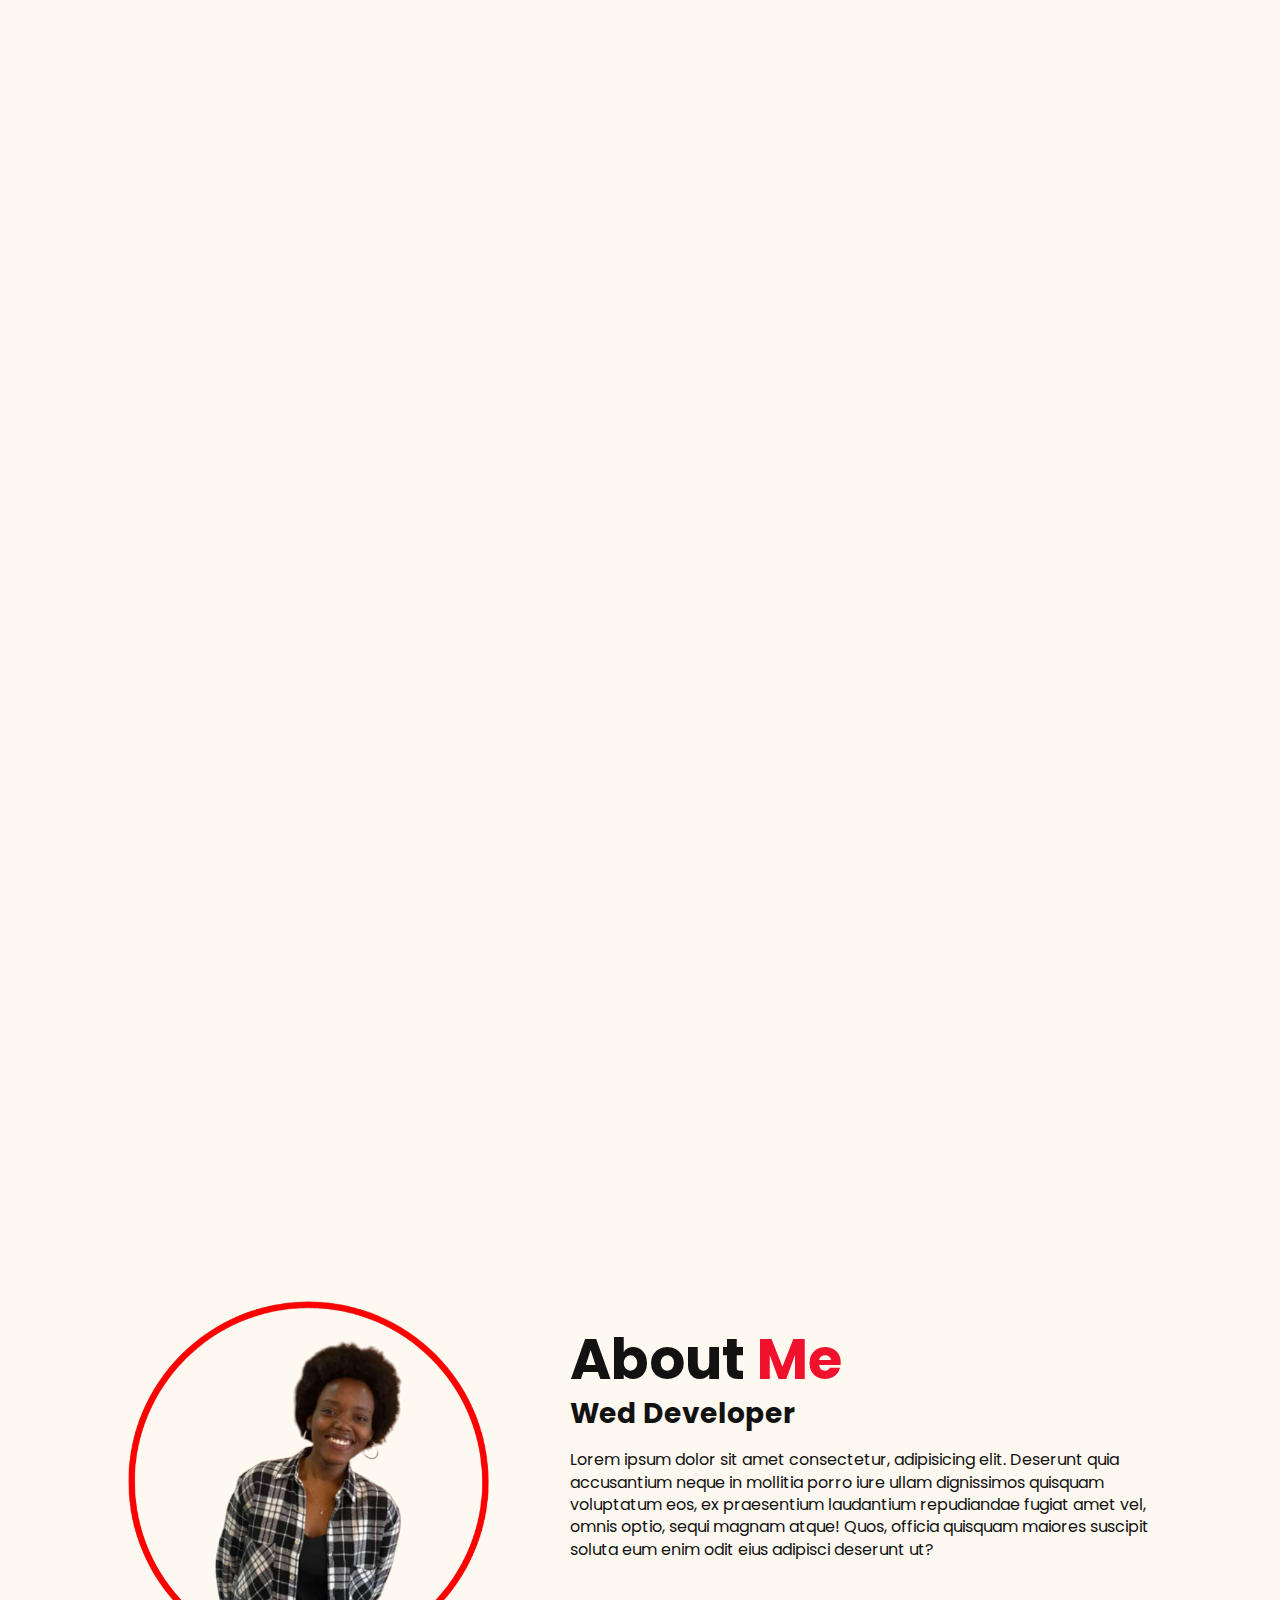
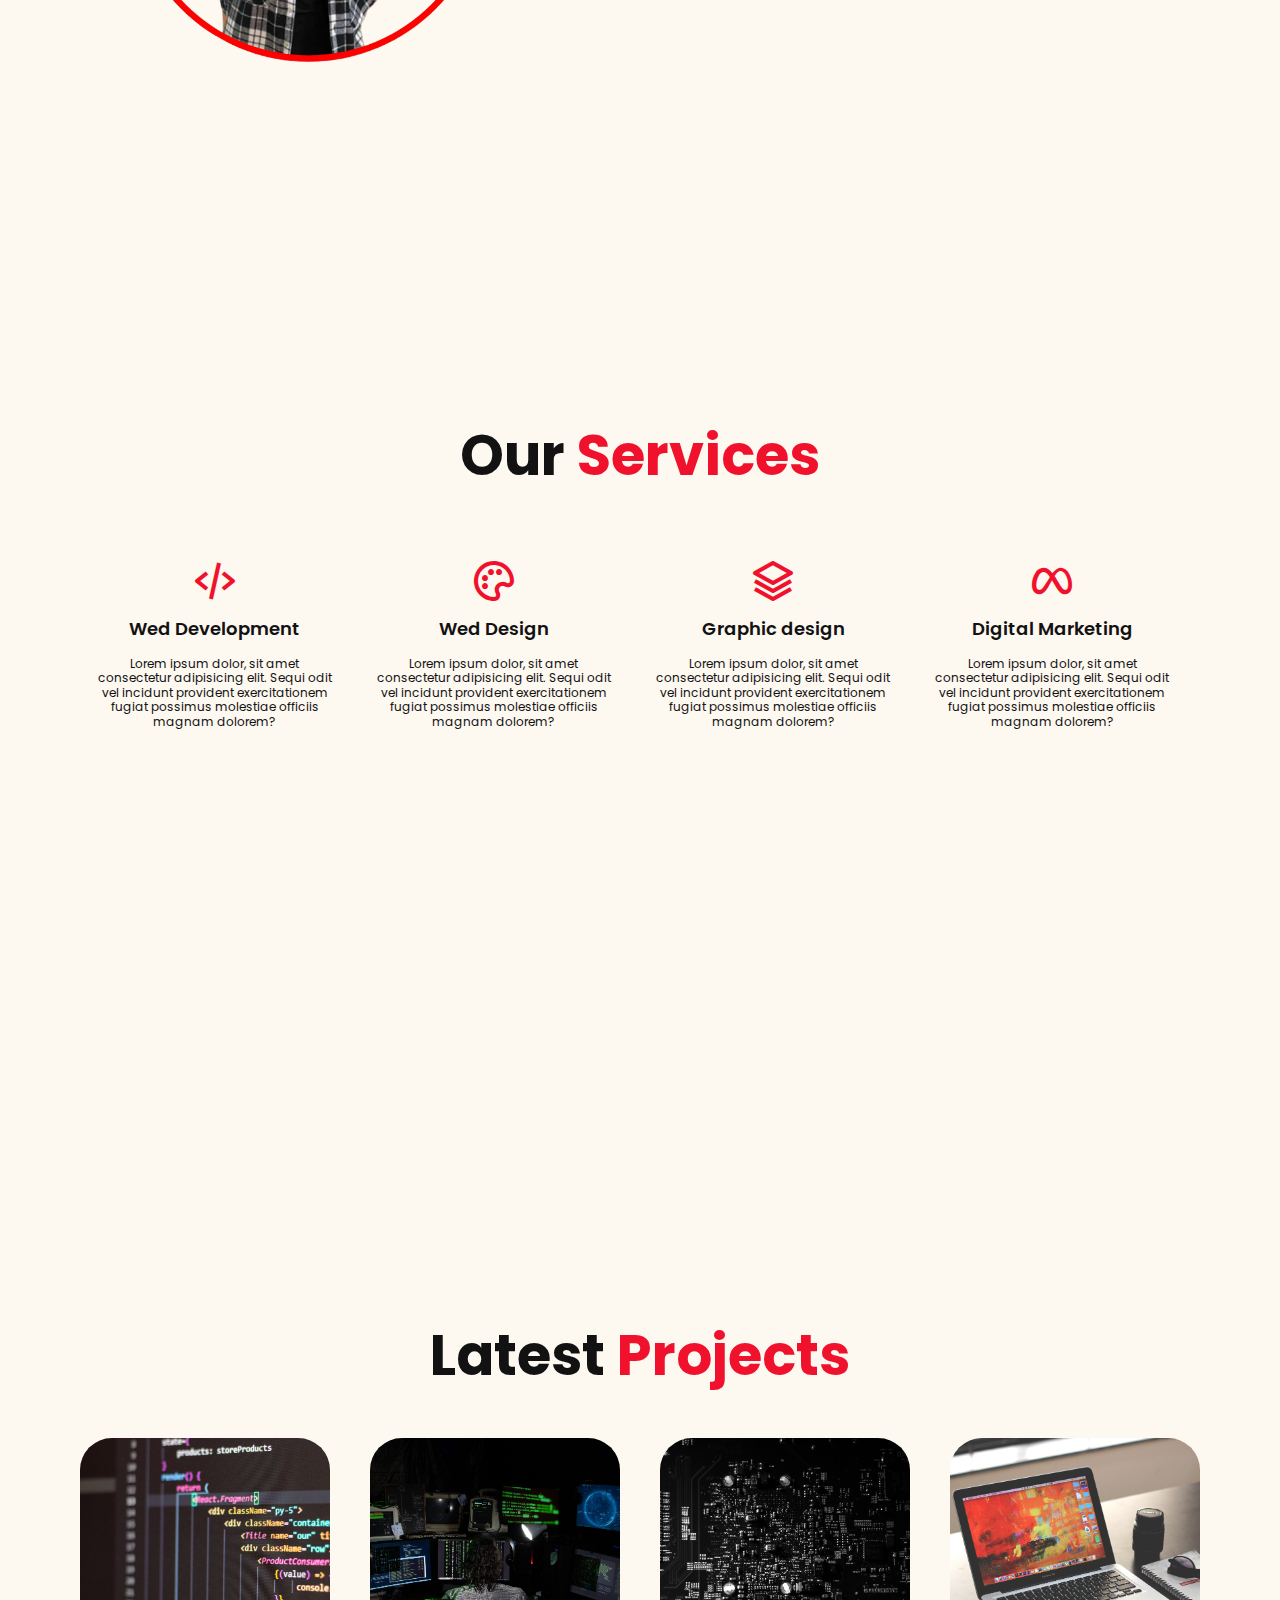
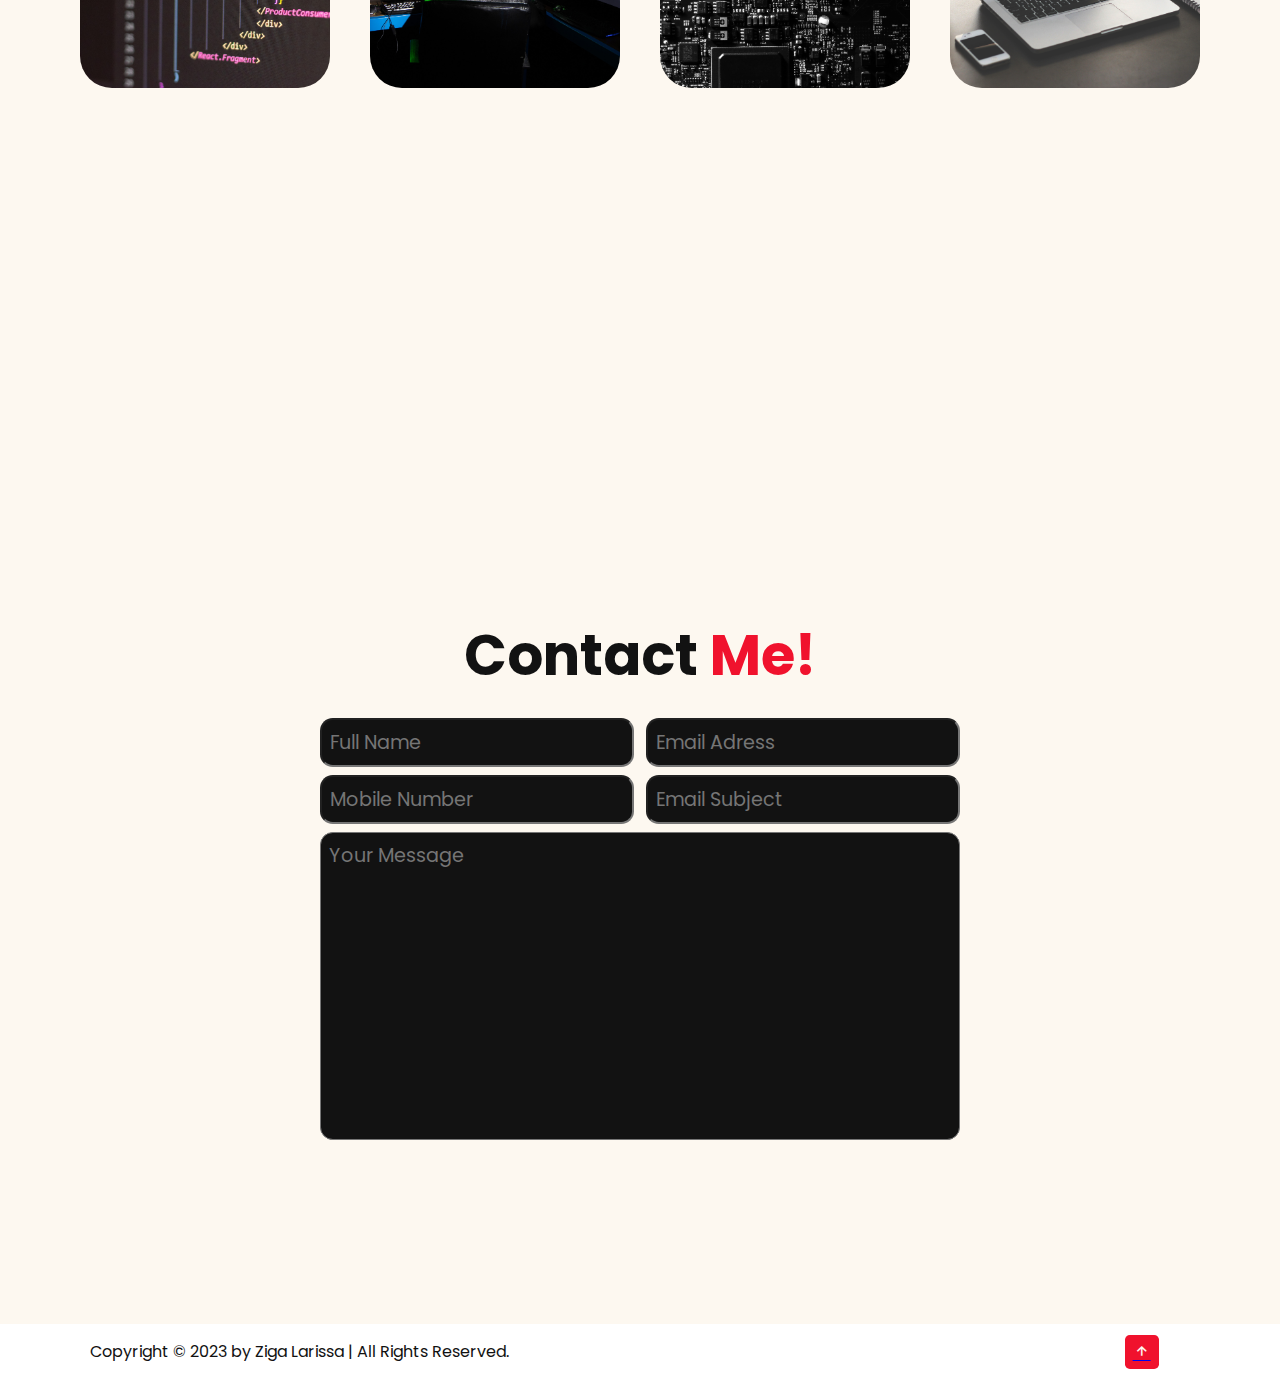
<file: portfolio/index.html>
<!DOCTYPE html>
<html lang="en">
<head>
    <meta charset="UTF-8">
    <meta name="viewport" content="width=device-width, initial-scale=1.0">
    <title>Ziga Larissa's Portfolio</title>
    <!--style sheet-->
    <link rel="stylesheet" href="style.css">
    <!--Boxicons CSS-->
    <link href='https://unpkg.com/boxicons@2.1.4/css/boxicons.min.css' rel='stylesheet'>
</head>
<body>
    <header class="header">
        <a href="" class="logo">Portfolio.</a>

        <i class='bx bx-menu' id="menu-icon"></i>

        <nav class="navbar">
            <a href="#home" style="--i:12;" class="active">Home</a>
            <a href="#about" style="--i:13;">About</a>
            <a href="#services" style="--i:14;">Services</a>
            <a href="#portfolio" style="--i:15;">Portfolio</a>
            <a href="#contact" style="--i:16;">Contact</a>
        </nav>

        <div class="toggle" id="darkMode-icon">
            <i class='bx bx-moon toggle-icon'></i>
        </div>
    </header>

    <!-- home section design starts here -->

    <section class="home" id="home"> <!--id is used to link to the navbar-->
        <div class="home-content">
            <h3>Hello, I am</h3>
            <h1>Ziga <span>Larissa</span></h1>
            <p>Lorem ipsum dolor sit amet consectetur <br>adipisicing elit.Nisi ex harum cum? <br>Eaque deserunt voluptate</p>
            
            <div class="social-media">
                <a href="#" style="--i:7;"><i class='bx bxl-twitter' ></i></a>
                <a href="#" style="--i:8;"><i class='bx bxl-facebook' ></i></a>
                <a href="#" style="--i:9;"><i class='bx bxl-instagram-alt' ></i></a>
                <a href="#" style="--i:10;"><i class='bx bxl-linkedin' ></i></a>
            </div>

            <a href="#" class="btn"> Dawnload CV</a>
        </div>

        <div class="profession-container">
            <div class="profession-box" >
                <div class="profession" style="--i:0;">
                    <i class='bx bx-code-alt' ></i>
                    <h3>Web Developer</h3>
                </div>
                <div class="profession" style="--i:1;">
                    <i class='bx bx-palette' ></i>
                    <h3>Web Designer</h3>
                </div>
                <div class="profession" style="--i:2;">
                    <i class='bx bx-layer' ></i>
                    <h3>Graphic Designer</h3>
                </div>
                <div class="profession" style="--i:3;">
                    <i class='bx bxl-meta' ></i>
                    <h3>Digital Marketing</h3>
                </div>

                <!--the circle that rotates the professions-->
                <div class="circle"></div>
            </div>

            <div class="overlay"></div>
        </div>

        <div class="home-img">
            <img src="home.png" alt="">
        </div>
    </section>

    <!-- about section design starts here -->
    <section class="about" id="about">
        <div class="about-img">
            <img src="about.png" alt="">
        </div>

        <div class="about-content">
            <h2 class="heading">About <span>Me</span></h2>
            <h3>Wed Developer</h3>
            <p>Lorem ipsum dolor sit amet consectetur, adipisicing elit. 
                Deserunt quia accusantium neque in mollitia porro iure ullam 
                dignissimos quisquam voluptatum eos, ex praesentium laudantium 
                repudiandae fugiat amet vel, omnis optio, sequi magnam atque! 
                Quos, officia quisquam maiores suscipit soluta eum enim odit eius 
                adipisci deserunt ut?</p>
            
            <a href="#" class="btn">Read More</a>
        </div>
    </section>

    <!-- services section design starts here -->
    <section class="services" id="services"> <!--id is used to link to the navbar-->
        <h2 class="heading">Our <span>Services</span></h2>

        <div class="services-container">
            <div class="services-box">
                <i class="bx bx-code-alt"></i>
                <h3>Wed Development</h3>
                <p>Lorem ipsum dolor, sit amet consectetur adipisicing elit. 
                    Sequi odit vel incidunt provident exercitationem fugiat possimus 
                    molestiae officiis magnam dolorem?</p>
                
                <a href="#" class="btn">Read More</a>
            </div>

            <div class="services-box">
                <i class='bx bx-palette' ></i>
                <h3>Wed Design</h3>
                <p>Lorem ipsum dolor, sit amet consectetur adipisicing elit. 
                    Sequi odit vel incidunt provident exercitationem fugiat possimus 
                    molestiae officiis magnam dolorem?</p>
                
                <a href="#" class="btn">Read More</a>
            </div>

            <div class="services-box">
                <i class='bx bx-layer' ></i>
                <h3>Graphic design</h3>
                <p>Lorem ipsum dolor, sit amet consectetur adipisicing elit. 
                    Sequi odit vel incidunt provident exercitationem fugiat possimus 
                    molestiae officiis magnam dolorem?</p>
                
                <a href="#" class="btn">Read More</a>
            </div>

            <div class="services-box">
                <i class='bx bxl-meta' ></i>
                <h3>Digital Marketing</h3>
                <p>Lorem ipsum dolor, sit amet consectetur adipisicing elit. 
                    Sequi odit vel incidunt provident exercitationem fugiat possimus 
                    molestiae officiis magnam dolorem?</p>
                
                <a href="#" class="btn">Read More</a>
            </div>
        </div>
    </section>

    <!-- portfolio section design starts here -->
    <section class="portfolio" id="portfolio">
        <h2 class="heading">Latest <span>Projects</span></h2>

        <div class="portfolio-container">
            <div class="portfolio-box">
                <img src="portfolio1.png" alt="">
                <div class="portfolio-overlay">
                    <h4>Project One</h4>
                    <p>Lorem ipsum dolor sit amet consectetur adipisicing elit. 
                        Quisquam, voluptatum.</p>
                    
                    <a href="#"><i class='bx bx-link-external'></i></a>
                </div>
            </div>

            <div class="portfolio-box">
                <img src="portfolio2.png" alt="">
                <div class="portfolio-overlay">
                    <h4>Project Two</h4>
                    <p>Lorem ipsum dolor sit amet consectetur adipisicing elit. 
                        Quisquam, voluptatum.</p>
                    
                    <a href="#"><i class='bx bx-link-external'></i></a>
                </div>
            </div>

            <div class="portfolio-box">
                <img src="portfolio3.png" alt="">
                <div class="portfolio-overlay">
                    <h4>Project Three</h4>
                    <p>Lorem ipsum dolor sit amet consectetur adipisicing elit. 
                        Quisquam, voluptatum.</p>
                    
                    <a href="#"><i class='bx bx-link-external'></i></a>
                </div>
            </div>

            <div class="portfolio-box">
                <img src="portfolio4.png" alt="">
                <div class="portfolio-overlay">
                    <h4>Project Four</h4>
                    <p>Lorem ipsum dolor sit amet consectetur adipisicing elit. 
                        Quisquam, voluptatum.</p>
                    
                    <a href="#"><i class='bx bx-link-external'></i></a>
                </div>
            </div>
        </div>
    </section>


    <!-- contact section design starts here -->
     <section class="contact" id="contact">
        <h2 class="heading">Contact <span>Me!</span></h2>

        <form action="#">
            <div class="input-box">
                <input type="text" placeholder="Full Name">
                <input type="email" placeholder="Email Adress">
            </div>

            <div class="input-box">
                <input type="number" placeholder="Mobile Number">
                <input type="text" placeholder="Email Subject">
            </div>

            <textarea name="" id="" cols="30" rows="10" placeholder="Your Message"></textarea>
            <input type="submit" value="Send Message" class="btn">
        </form>
     </section>

    <!-- footer section design starts here -->
    <footer class="footer">
        <div class="footer-text">
            <p>Copyright &copy; 2023 by Ziga Larissa | All Rights Reserved.</p>
        </div>

        <div class="footer-iconTop">
            <a href="#home"><i class='bx bx-up-arrow-alt'></i></a>
        </div>
    </footer>

    <script src="script.js"></script>
</body>
</html>
</file>
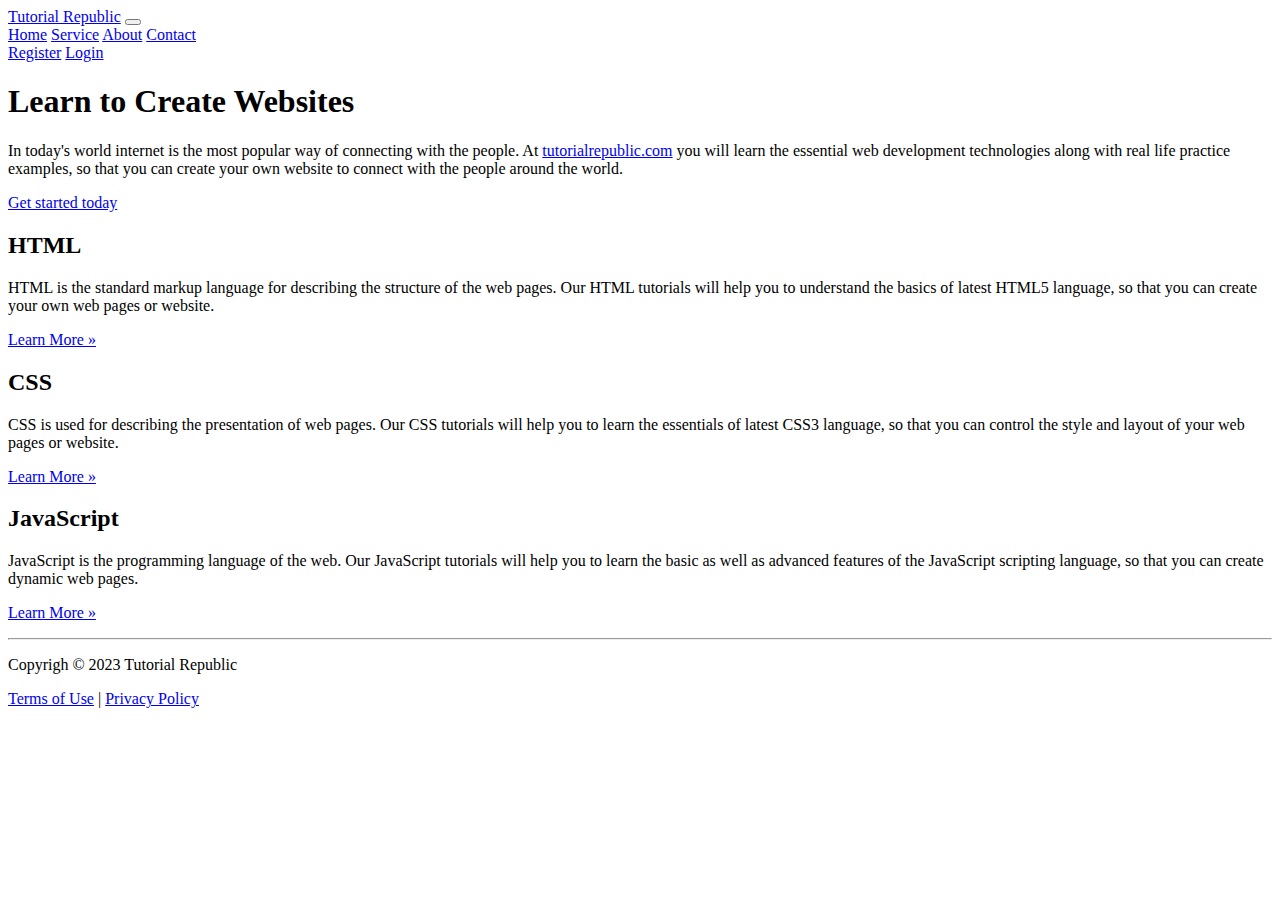
<file: home.html>
<!DOCTYPE html>
<html lang="en">
<head>
    <meta charset="UTF-8">
    <meta name="viewport" content="width=device-width, initial-scale=1.0">
    <title>Tutorial Republic</title>
    <!--Bootstrap CSS-->
    <link href="https://cdn.jsdelivr.net/npm/bootstrap@5.0.2/dist/css/bootstrap.min.css" rel="stylesheet" integrity="sha384-EVSTQN3/azprG1Anm3QDgpJLIm9Nao0Yz1ztcQTwFspd3yD65VohhpuuCOmLASjC" crossorigin="anonymous">
    <!--Bootstrap icons-->
    <link rel="stylesheet" href="https://cdn.jsdelivr.net/npm/bootstrap-icons@1.5.0/font/bootstrap-icons.css">
</head>
<body>
    <!--navigation bar-->
    <nav class="navbar navbar-expand-lg navbar-dark bg-dark">
        <!--a container fluid for proper padding and alignment of the nav links-->
        <div class="container-fluid">
            <!--logo/brand name and a toggler icon button-->
            <a href="#" class="navbar-brand">Tutorial Republic</a>
            <button type="button" class="navbar-toggler" data-bs-toggle="collapse" data-bs-target="#navbarCollapse">
                <span class="navbar-toggler-icon"></span>
            </button>

            <!--navbar links that collapses in a small viewport-->
            <div class="collapse navbar-collapse" id="navbarCollapse">
                <div class="navbar-nav">
                    <a href="#" class="nav-item nav-link active">Home</a>
                    <a href="#" class="nav-item nav-link">Service</a>
                    <a href="#" class="nav-item nav-link">About</a>
                    <a href="#" class="nav-item nav-link">Contact</a>
                </div>

                <!--navbar links that are on the right-->
                <div class="navbar-nav ms-auto">
                    <a href="#" class="nav-item nav-link">Register</a>
                    <a href="#" class="nav-item nav-link">Login</a>
                </div>
            </div>
        </div>
    </nav>

    <!--Container for Intro-->
    <div class="container">
        <div class="p-5 my-4 bg-light rounded-3">
            <h1>Learn to Create Websites</h1>
            <!--use lead class to make the paragraph standout-->
            <p class="lead">In today's world internet is the most popular way of connecting with the people. At <a 
                href="https://www.tutorialrepublic.com" class="text-success" target="_blank">tutorialrepublic.com</a>
                you will learn the essential web development technologies along with real life practice examples,
                so that you can create your own website to connect with the people around the world.</p>

            <!--a button to direct you on a new page-->
            <p><a href="https://www.tutorialrepublic.com" class="btn btn-success btn-lg" target="_blank">Get started today</a></p>
        </div>

        <!--a row Container for the three columns-->
        <div class="row">
            <!--column 1-->
            <div class="col-md-4">
                <h2>HTML</h2>
                <p>HTML is the standard markup language for describing the structure of the web pages. 
                    Our HTML tutorials will help you to understand the basics of latest HTML5 language, so that you can create your own web pages or website.</p>
                <p><a href="https://www.tutorialrepublic.com/html-tutorial/" target="_blank" class="btn btn-success">Learn More &raquo;</a></p>
            </div>

            <!--column 2-->
            <div class="col-md-4">
                <h2>CSS</h2>
                <p>CSS is used for describing the presentation of web pages. 
                    Our CSS tutorials will help you to learn the essentials of latest CSS3 language, so that you can control the style and layout of your web pages or website.</p>
                <p><a href="https://www.tutorialrepublic.com/css-tutorial/" target="_blank" class="btn btn-success">Learn More &raquo;</a></p>
            </div>

            <!--column 3-->
            <div class="col-md-4">
                <h2>JavaScript</h2>
                <p>JavaScript is the programming language of the web. 
                    Our JavaScript tutorials will help you to learn the basic as well as advanced features of the JavaScript scripting language, so that you can create dynamic web pages.</p>
                <p><a href="https://www.tutorialrepublic.com/JavaScript-tutorial/" target="_blank" class="btn btn-success">Learn More &raquo;</a></p>
            </div>
        </div>

        <!--line above the footer-->
        <hr>
        <!--Container for the footer-->
        <footer>
            <div class="row">
                <div class="col-md-6">
                    <p>Copyrigh &copy; 2023 Tutorial Republic</p>
                </div>

                <div class="col-md-6 text-md-end">
                    <a href="#" class="text-dark">Terms of Use</a>
                    <span class="text-muted mx-2"> | </span>
                    <a href="#" class="text-dark">Privacy Policy</a>
                </div>
            </div> 
        </footer>
    </div>

    <!--Bootstrap JS-->
    <!--Place at end of body for faster loading-->
    <script src="https://cdn.jsdelivr.net/npm/bootstrap@5.0.2/dist/js/bootstrap.bundle.min.js" integrity="sha384-MrcW6ZMFYlzcLA8Nl+NtUVF0sA7MsXsP1UyJoMp4YLEuNSfAP+JcXn/tWtIaxVXM" crossorigin="anonymous"></script>
</body>
</html>
</file>
<file: portfolio/style.css>
@import url('https://fonts.googleapis.com/css?family=Poppins:wght@300;400;500;600;700&display=swap');

* {
    margin: 0;
    padding: 0;
    box-sizing: border-box;
    font-family: 'Poppins', sans-serif;
}

:root {
   /* --primary-color: #fff;
    --secondary-color: #333;
    --main-color: #754ef9; */

    /* --primary-color: #fff;
    --secondary-color: #333;
    --main-color: #ff0000; */

    --primary-color: #FDF8F0;
    --secondary-color: #121212;
    --main-color: #F0122D;
}

.dark-mode {
    --primary-color: #121212;
    --secondary-color: #FDF8F0;
}

body {
    background: var(--primary-color);
    color: var(--secondary-color);
    overflow-x: hidden;
}

.header {
    position: fixed;
    top:0;
    left:0;
    width: 100%;
    padding: 20px 7%;
    background: transparent;
    display:flex;
    align-items: center;
    z-index: 100; 
}

.header.sticky {
    border-bottom: .1rem solid var(--secondary-color);
    background: var(--primary-color); /*to make the background white when scrolling*/
}

.logo {
    font-size: 25px;
    color: var(--main-color);
    text-decoration: none;
    font-weight: 600;
    cursor: default;
    margin-right: auto; /*align logo to the left*/
    opacity: 0;
    animation: slideRight 1s ease forwards;
}

.navbar a {
    position: relative;
    display: inline-block;
    font-size: 18px;
    color: var(--secondary-color);
    text-decoration: none;
    font-weight: 500;
    margin-right: 35px;
    opacity: 0;
    animation: slideLeft 1s ease forwards;
    animation-delay: calc(.2s * var(--i));
}

.navbar a.active::before {
    content: '';
    position: absolute;
    left: 0;
    bottom: -6px;
    width: 100%;
    height: 2px;
    background: var(--secondary-color);
}

/* hovering effect */
.navbar a:hover {
    color: var(--primary-color);
}

.navbar a.active:hover::before { /*hovering effect for the active link*/
    background: var(--primary-color);
}

.toggle {
    display: flex;
    margin-top: 1px;
    cursor: pointer;
    opacity: 0;
    animation: slideLeft 1s ease forwards;
    animation-delay: 3.5s;
}

.toggle .toggle-icon {
    font-size: 24px;
    color: var(--secondary-color);
}

#menu-icon {
    font-size: 3rem;
    color: var(--secondary-color);
    display: none;
}

/* hovering effect */
.toggle .toggle-icon:hover {
    color: var(--primary-color);
}

.home {
    width: 100%;
    height: 100vh;
    padding: 60px 7% 0;
    display: flex;
    align-items: center;
}

.home-content {
    max-width: 440px;
}

.home .home-content h3 {
    font-size: 32px;
    line-height: .3;
    opacity: 0;
    animation: slideRight 1s ease forwards;
    animation-delay: .7s;
}

.home .home-content h1 {
    font-size: 56px;
    font-weight: 700;
    margin-bottom: 3px;
    opacity: 0;
    animation: slideRight 1s ease forwards;
    animation-delay: 1s;
}

.home .home-content h1 span {
    color: var(--main-color);
}

.home .home-content p {
    font-size: 16px;
    opacity: 0;
    animation: slideLeft 1s ease forwards;
    animation-delay: 1s;
}

.social-media a {
    display: inline-flex; /*to align the icons in a row*/
    justify-content: center; /*to align the icons in a row and in the middle of their borders*/
    align-items: center; /*to align the icons in a row and in center of their borders */
    width: 40px;
    height: 40px;
    background: transparent;
    border: 2px solid var(--main-color);
    border-radius: 50%;
    box-shadow: 0 2px 5px rgba(0,0,0,.2); /*horizontal vertical blur spread*/
    font-size: 20px;
    color: var(--main-color);
    text-decoration: none;
    margin: 25px 15px 30px 0; /*top right bottom left*/
    transition: .5s ease;
    opacity: 0;
    animation: slideLeft 1s ease forwards;
    animation-delay: calc(.2s * var(--i));
}

.social-media a:hover {
    background: var(--main-color);
    color: #fff;
}

.btn {
    display: inline-block;
    background: var(--main-color);
    padding: 12px 28px;
    border-radius: 6px;
    box-shadow: 0 2px 15px rgba(0, 0, 0, .2);
    border: 2px solid transparent; 
    color: var(--primary-color);
    font-size: 16px;
    font-weight: 600;
    text-decoration: none;
    letter-spacing: 1px;
    opacity: 0;
    animation: slideTop 1s ease forwards;
    animation-delay: 2s;
}

.btn:hover {
    background: transparent;
    color: var(--main-color);
    border-color: var(--main-color);
}

.home .profession-container {
    position: absolute;
    top: 50%;
    right: 0;
    transform: translateY(-50%);
    width: 768px;
    height: 768px;
    overflow: hidden;
}

.profession-container .profession-box {
    position: absolute;
    top: 0;
    right: 0;
    width: 100%;
    height: 100%;
    border-radius: 50%;
    display: flex;
    justify-content: center;
    align-items: center;
    opacity: 0;
    animation: slideLeft 1s ease forwards, professionRotate 13s ease-out infinite;
    animation-delay: 2.5s, 3.5s; 
}

.profession-box .profession {
    position: absolute;
    left: 0;
    transform-origin: 384px;
    transform: rotate(calc(360deg / 4 * var(--i)));
    display: flex;
    flex-direction: column;
    align-items: center; /*align the icon above the middle of the text*/
    color: var(--main-color);
    background: var(--primary-color);
    padding: 13px 0;
}

.profession-box .profession:nth-child(1) i { /*select the first icon*/
    margin-left: 30px;
}

.profession-box .profession:nth-child(2) i { 
    margin-left: 44px;
    margin-bottom: 5px;
}

.profession-box .profession:nth-child(3) i { /*select the first icon*/
    margin-left: 16px;
    margin-bottom: 5px;
}

.profession-box .profession:nth-child(4) i {
    margin-left: 14px;
}

.profession i {
    font-size: 38px;
}

.profession h3 {
    font-size: 24px;
    line-height: 1;
    font-weight: 600;
}

.profession-box .circle {
    width: 72%;
    height: 72%;
    border: 3px solid var(--main-color);
    border-radius: 50%;
}

.profession-container .overlay {
    position: absolute;
    top: 0;
    right: 0;
    width: 0;
    height: 0;
    border-top: 384px solid var(--main-color);
    border-right: 384px solid var(--main-color);
    border-bottom: 384px solid var(--main-color);
    border-left: 384px solid transparent;
    opacity: 0;
    animation: slideLeft 1s ease forwards;
    animation-delay: 1.5s;
}

.home-img img {
    position: absolute;
    bottom: 0;
    right: 30px;
    width: 100%;
    max-width: 900px;
    /* max-height: 850px; */
    margin-bottom: -6.3%;
    pointer-events: none;
    opacity: 0;
    animation: slideLeft 1s ease forwards;
    animation-delay: 2.8s;
}

/* ABOUT SECTION */
.about {
    margin-top: 100px;
    width: 100%;
    height: 100vh;
    padding: 60px 7% 0;
    display: flex;
    justify-content: center;
    align-items: center;
    gap: 2rem;
    background: var(--primary-color);
}

.about-img img {
    width: 35vw;
}

.heading {
    text-align: center;
    font-size: 56px;
}

.heading span {
    color: var(--main-color);
}

.about-content h2 {
    text-align: left;
    line-height: 1.2;
}

.about-content h3 {
    font-size: 28px;
}

.about-content p {
    font-size: 16px;
    line-height: 1.4;
    margin: 14px 0 20px;
}

/* SERVICES SECTION */

.services {
    width: 100%;
    height: 100vh;
    padding: 1% 0% 5% 0;
    background: var(--primary-color);
    color: var(--secondary-color);
}

.services h2 {
    margin-top: 100px;
}

.services-container {
    display: flex;
    justify-content: space-between;
    align-items: center;
    flex-wrap: wrap;
    margin: 4% 8% 8% 7%;
}

.services-container .services-box {
    display: block;
    width: 23%;
    height: 45vh;
    background: var(--primary-color);
    padding: 5px 0 20px 0;
    border-radius: 2rem;
    text-align: center;
    border: .2rem solid var(--primary-color);
}

.services-container .services-box:hover {
    border-color: var(--main-color);
    transform: scale(1.02);
}

.services-box i {
    font-size: 48px;
    color: var(--main-color);
    margin-bottom: 10px;
}

.services-box h3 {
    font-size: 18px;
    font-weight: 600;
    margin-bottom: 10px;
}

.services-box p {
    font-size: 12px;
    line-height: 1.2;
    margin: 15px 4px 20px;
}

.services-box .btn {
    padding: 8px 16px;
}


/* PORTFOLIO SECTION */

.portfolio {
    width: 100%;
    height: 100vh;
    padding: 1% 0% 5% 0; /*top right bottom left*/
    background: var(--primary-color);
}

.portfolio h2 {
    margin-top: 100px;
    margin-bottom: 2.5rem;
}

.portfolio-container {
    display: grid;
    grid-template-columns: repeat(4, 1fr);
    align-items: center;
    gap: 2.5rem;
    margin: 1.5rem 5rem 20rem 5rem;
}

.portfolio-container .portfolio-box {
    position: relative;
    border-radius: 2rem;
    box-shadow: 0 0 1rem var(--primary-color);
    overflow: hidden;
    display: flex;
    justify-content: center;
    align-items: center;
}

.portfolio-box img {
    width: 100%;
    transition: .5 ease; /*to make the transition smooth*/
}

.portfolio-box img:hover {
    transform: scale(1.1); /*to zoom in the image*/
}

.portfolio-box .portfolio-overlay {
    position: absolute;
    bottom: 0;
    left: 0;
    width: 100%;
    height: 100%;
    background: linear-gradient(rgba(0, 0, 0, .1), var(--main-color));
    display: flex;
    justify-content: center;
    align-items: center;
    flex-direction: column;
    text-align: center;
    padding: 0 1rem;
    color: #FDF8F0;
    transform: translateY(100%); /*to hide the overlay*/
    transition: .5s ease; /*to make the transition smooth*/
}

.portfolio-box:hover .portfolio-overlay {
    transform: translateY(0); /*to show the overlay*/
}

.portfolio-overlay h4 {
    font-size: 28px;
    font-weight: 600;
    margin: 0rem 0 .5rem 0;
}

.portfolio-overlay p {
    font-size: 12px;
    line-height: 1.4;
    margin-bottom: 1.5rem;
}

.portfolio-overlay a {
    display: inline-flex;
    justify-content: center;
    align-items: center;
    width: 3rem;
    height: 3rem;
    background: var(--primary-color);
    border-radius: 50%;
}

.portfolio-overlay a i {
    font-size: 1.5rem;
    color: var(--secondary-color);
}


/* CONTACT SECTION */

.contact {
    padding: 1% 0% 5% 0; /*top right bottom left*/
    background: var(--primary-color);
}

.contact h2 {
    margin-top: 100px;
    margin-bottom: 1rem;
}

.contact form {
    max-width: 40rem;
    margin: 1rem auto;
    text-align: center;
    margin-bottom: 2.5rem;
}

.contact form .input-box {
    display: flex;
    justify-content: space-between;
    flex-wrap: wrap;
}

.contact form .input-box input,
.contact form textarea {
    width: 100%;
    padding: 0.5rem;
    font-size: 1.2rem;
    color: var(--primary-color);
    background: var(--secondary-color);
    border-radius: .8rem;
    margin: .25rem 0;
}

.contact form .input-box input {
    width: 49%;
}

.contact form textarea {
    resize: none;
}

.contact form .btn {
    margin-top: 1rem;
    cursor: pointer;
}



/* FOOTER SECTION */
.footer {
    display: flex;
    justify-content: space between;
    align-items: center;
    flex-wrap: wrap;
    padding: .7rem 7%;
    background: #fff;
}

.footer-text p {
    font-size: 1rem;
}

.footer-iconTop a {
    display: inline-flex;
    justify-content: center;
    align-items: center;
    padding: .5rem;
    margin: 0 0 0 38.5rem;
    background: var(--main-color);
    border-radius: .3rem;
}

.footer-iconTop a i {
    font-size: 1.1rem;
    color: var(--primary-color);
}

/* KEYFRAMES ANIMATION */
@keyframes slideRight {
    0% {
        opacity: 0;
        transform: translateX(-100px);
    }

    100% {
        opacity: 1;
        transform: translateX(0);
    }
}

@keyframes slideLeft {
    0% {
        opacity: 0;
        transform: translateX(100px);
    }

    100% {
        opacity: 1;
        transform: translateX(0);
    }
}

@keyframes slideTop {
    0% {
        opacity: 0;
        transform: translateY(100px);
    }

    100% {
        opacity: 1;
        transform: translateY(0);
    }
}

@keyframes professionRotate {
    0%, 20% {
        transform: rotate(0deg);
    }

    25%, 45% {
        transform: rotate(-90deg);
    }

    50%, 70% {
        transform: rotate(-180deg);
    }

    75%, 95% {
        transform: rotate(-270deg);
    }

    100% {
        transform: rotate(-360deg);
    }
}


/* BREAKPOINTS */
@media (max-width: 1200px) {
    html {
        font-size: 55%;
    }

    .home .profession-container {
        height: 85.8rem;
    }

    .home .profession-container .profession-box {
        right: -12rem;
        height: 85.8rem;
    }

    .home .profession-container .overlay {
        right: -9rem;
    }
}

@media (max-width: 1065px) {
    .header {
        padding: 2rem 3%;
    }

    section {
        padding: 10rem 3% 2rem;
    }

    .home .profession-container .profession-box {
        right: -22rem;
    }

    .home .profession-container .overlay {
        right: -15rem;
    }

    .home-img img {
        right: -7rem;
    }
}

@media (max-width: 991px) {

    .navbar a:nth-child(1),
    .navbar a:nth-child(2) {
        color: var(--main-color);
    }

    .navbar a.active::before {
        background: var(--main-color);
        opacity: .7;
    }

    .home .home-content {
        max-width: 50rem;
    }

    .home .profession-container .profession-box {
        right: -45rem;
    }

    .home .profession-container .overlay {
        right: -39.5rem;
    }

    .home-img img {
        display: none;
    }

    .services,
    .portfolio {
        padding-bottom: 7rem;
    }

    .contact {
        min-height: auto;
    }

    .footer {
        padding: 2rem 3%;
    }
}

@media (max-width: 768px) {
    #menu-icon {
        display: block;
    }

    #darkMode-icon {
        position: absolute;
        right: 6rem;
        font-size: 2.6rem;
        color: var(--secondary-color);
        margin-bottom: .1rem;
    }

    .navbar {
        position: absolute;
        top: 100%;
        left: 0;
        width: 100%;
        padding: 1rem 3%;
        background: var(--primary-color);
        border-top: .1rem solid rgba(0, 0, 0, .2);
        box-shadow: 0 .5rem 1rem rgba(0, 0, 0, .1);
        display: none;
    }

    .navbar.active {
        display: block;
    }

    .navbar a {
        display: block;
        font-size: 2rem;
        margin: 3rem 0;
        color: var(--secondary-color);
    }

    .navbar a:nth-child(1),
    .navbar a:nth-child(2) {
        color: var(--secondary-color);
    }

    .navbar a.active {
        color: var(--main-color);
    }

    .navbar a::before {
        display: none;
    }

    .home {
        padding: 0 3% 23rem;
        justify-content: center;
        text-align: center;
    }

    .home-content h3 {
        font-size: 2.6rem;
    }

    .home-content h1 {
        font-size: 5rem;
    }

    .home-content .social-media a {
        margin: 2.5rem .75rem 3rem;
    }

    .home .profession-container .overlay {
        position: fixed;
        top: 70rem;
        left: 50%;
        right: 0;
        transform: rotate(90deg) translate(-50%, 50%) scaleY(3); 
        border-width: 23.9rem;
    }
}
</file>
